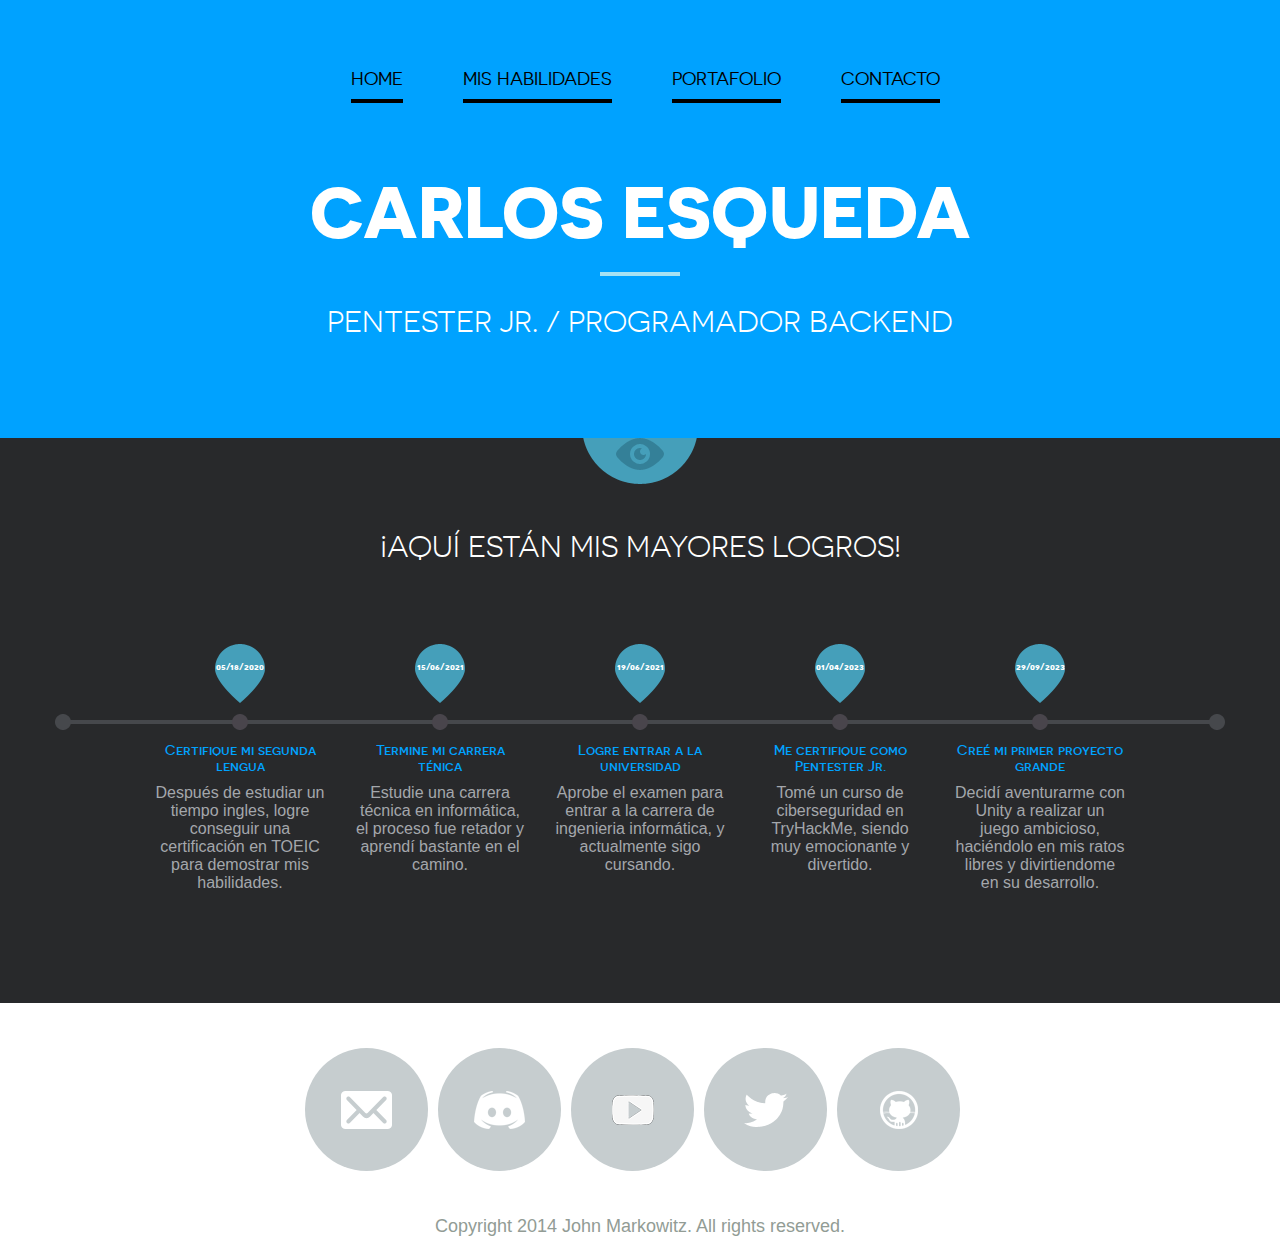
<file: docs/index.html>
<!DOCTYPE html>
<!--[if lte IE 8]> <html class="oldie" lang="en"> <![endif]-->
<!--[if IE 9]> <html class="ie9" lang="en"> <![endif]-->
<!--[if gt IE 9]><!-->
<html lang="es">
  <!--<![endif]-->
  <head>
    <meta charset="utf-8" />
    <meta
      name="viewport"
      content="width=device-width, initial-scale=1, maximum-scale=1, minimum-scale=1, user-scalable=no"
    />
    <meta http-equiv="X-UA-Compatible" content="IE=edge,chrome=1" />
    <meta name="format-detection" content="telephone=no" />
    <title>Index</title>
    <link
      rel="stylesheet"
      href="js/fancybox/jquery.fancybox.css"
      type="text/css"
      media="screen"
    />
    <link rel="stylesheet" href="css/all.css" />
    <link rel="stylesheet" href="css/screen.css" />
    <!--[if lt IE 9]>
      <script src="http://html5shiv.googlecode.com/svn/trunk/html5.js"></script>
    <![endif]-->
  </head>
  <body>
    <div id="wrapper">
      <div class="wrapper-holder">
        <header id="header">
          <a class="menu_trigger" href="#">menu</a>
          <nav id="nav">
            <ul>
              <li><a class="active" href="index.html">Home</a></li>
              <li><a href="myskills.html">Mis Habilidades</a></li>
              <li><a href="portfolio.html">Portafolio</a></li>
              <li><a href="contact.html">Contacto</a></li>
            </ul>
          </nav>
          <h1 class="logo">Carlos Esqueda</h1>
          <h2 class="slogan">Pentester Jr. / Programador BackEnd</h2>
        </header>
      </div>
      <div class="wrapper-holder grey">
        <section id="main">
          <h2>¡Aquí están mis mayores logros!</h2>
          <div class="box_timeline_holder">
            <div class="box_timeline">
              <ul>
                <li>
                  <div class="date">
                    <span>05/18/2020</span>
                  </div>
                  <h3>Certifique mi segunda lengua</h3>
                  <p>
                    Después de estudiar un tiempo ingles, logre conseguir una
                    certificación en TOEIC para demostrar mis habilidades.
                  </p>
                </li>
                <li>
                  <div class="date">
                    <span>15/06/2021</span>
                  </div>
                  <h3>Termine mi carrera ténica</h3>
                  <p>
                    Estudie una carrera técnica en informática, el proceso fue
                    retador y aprendí bastante en el camino.
                  </p>
                </li>
                <li>
                  <div class="date">
                    <span>19/06/2021</span>
                  </div>
                  <h3>Logre entrar a la universidad</h3>
                  <p>
                    Aprobe el examen para entrar a la carrera de ingenieria
                    informática, y actualmente sigo cursando.
                  </p>
                </li>
                <li>
                  <div class="date">
                    <span>01/04/2023</span>
                  </div>
                  <h3>Me certifique como Pentester Jr.</h3>
                  <p>
                    Tomé un curso de ciberseguridad en TryHackMe, siendo muy
                    emocionante y divertido.
                  </p>
                </li>
                <li>
                  <div class="date">
                    <span>29/09/2023</span>
                  </div>
                  <h3>Creé mi primer proyecto grande</h3>
                  <p>
                    Decidí aventurarme con Unity a realizar un juego ambicioso, haciéndolo en mis ratos libres y divirtiendome en su desarrollo.
                  </p>
                </li>
              </ul>
            </div>
          </div>
        </section>
      </div>
      <footer id="footer">
        <div class="footer-content">
          <ul class="social">
            <li class="email"><a href="mailto:c4rl0s1992yt@gmail.com">Email</a></li>
            <li class="facebook"><a href="https://discordapp.com/users/710980029982703626">Facebook</a></li>
            <li class="google"><a href="https://www.youtube.com/channel/UCHg7kyxme9TsmHEdEjiGTAA">Google+</a></li>
            <li class="twitter"><a href="https://twitter.com/C4rl0s_1804yt">Twitter</a></li>
            <li class="pinterest"><a href="https://github.com/CarlosEOrt">Pinterest</a></li>
          </ul>
          <p class="copy">
            Copyright 2014 John Markowitz. All rights reserved.
          </p>
        </div>
      </footer>
    </div>
    <script src="http://code.jquery.com/jquery-1.11.1.min.js"></script>
    <script src="js/isotope.pkgd.min.js"></script>
    <script src="js/cells-by-row.js"></script>
    <script
      type="text/javascript"
      src="js/fancybox/jquery.fancybox.pack.js"
    ></script>
    <script type="text/javascript" src="js/main.js"></script>
  </body>
</html>
</file>
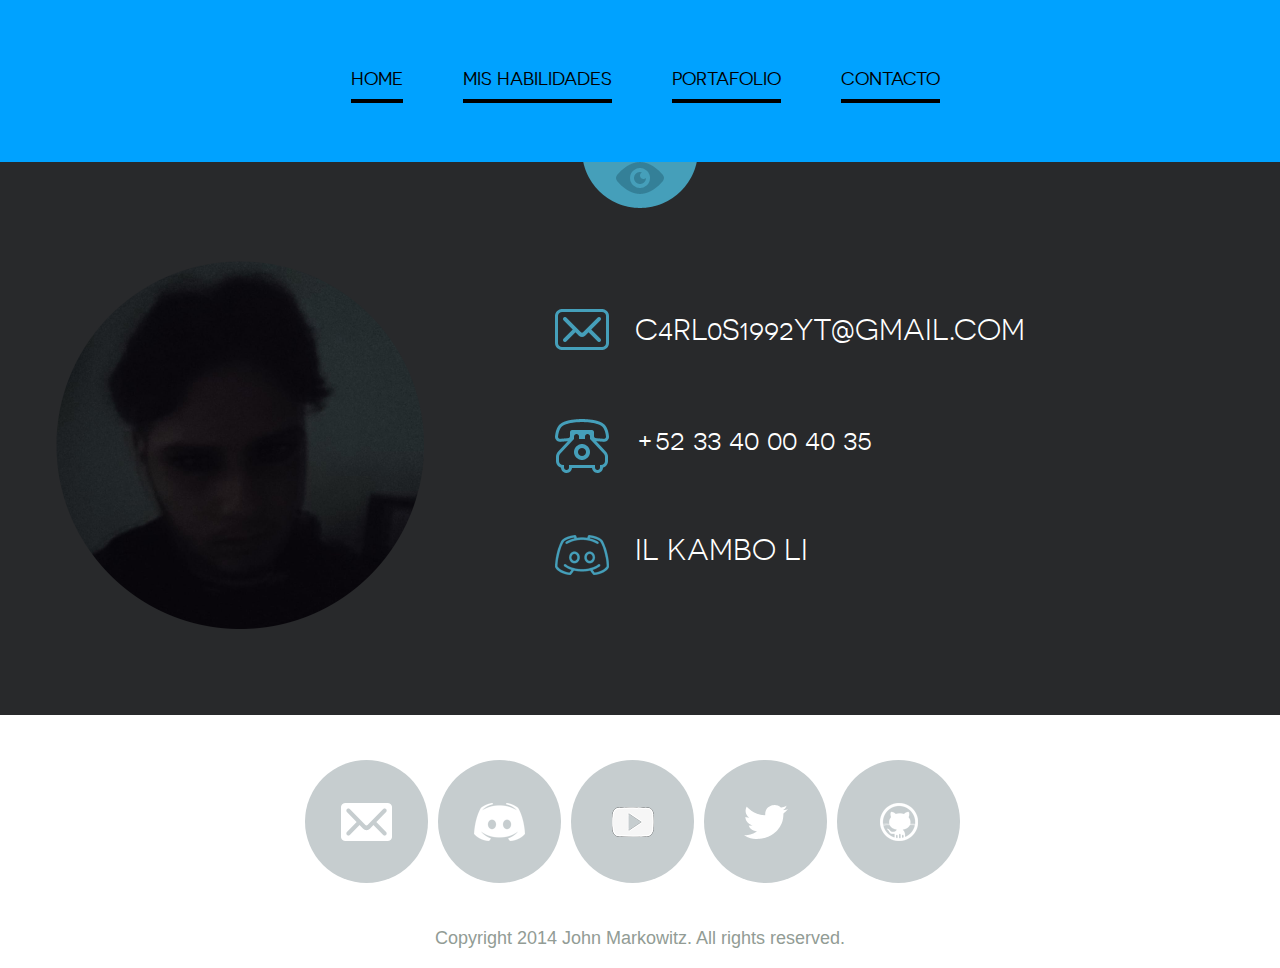
<file: docs/contact.html>
<!DOCTYPE html>
<!--[if lte IE 8]> <html class="oldie" lang="en"> <![endif]-->
<!--[if IE 9]> <html class="ie9" lang="en"> <![endif]-->
<!--[if gt IE 9]><!--> <html lang="es"> <!--<![endif]-->
<head>
	<meta charset="utf-8">
	<meta name="viewport" content="width=device-width, initial-scale=1, maximum-scale=1, minimum-scale=1, user-scalable=no">
	<meta http-equiv="X-UA-Compatible" content="IE=edge,chrome=1">
	<meta name="format-detection" content="telephone=no">
	<title>Contacto</title>
	<link rel="stylesheet" href="js/fancybox/jquery.fancybox.css" type="text/css" media="screen" />
	<link rel="stylesheet" href="css/all.css" />
	<link rel="stylesheet" href="css/screen.css" />
	<!--[if lt IE 9]>
		<script src="http://html5shiv.googlecode.com/svn/trunk/html5.js"></script>
	<![endif]-->
</head>
<body>
	<div id="wrapper" class="portfolio">
		<div class="wrapper-holder">
			<header id="header">
				<a class="menu_trigger" href="#">menu</a>
					<nav id="nav">
						<ul>
							<li><a href="index.html">Home</a></li>
							<li><a href="myskills.html">Mis Habilidades</a></li>
							<li><a href="portfolio.html">Portafolio</a></li>
							<li><a class="active" href="Contact.html">Contacto</a></li>
						</ul>
					</nav>
			</header>
		</div>
		<div class="wrapper-holder grey">
			<section id="main">
				<div class="images_holder"><img src="images/pic_08.png" alt=""></div>
				<div class="box_contact">
					<span class="email">c4rl0s1992yt@gmail.com</span>
					<span class="phone">+52 33 40 00 40 35</span>
					<span class="skype">Il Kambo lI</span>
				</div>
				<div class="clear"></div>
			</section>
		</div>
		<footer id="footer">
			<div class="footer-content">
				<ul class="social">
					<li class="email"><a href="mailto:c4rl0s1992yt@gmail.com">Email</a></li>
					<li class="facebook"><a href="https://discordapp.com/users/710980029982703626">Facebook</a></li>
					<li class="google"><a href="https://www.youtube.com/channel/UCHg7kyxme9TsmHEdEjiGTAA">Google+</a></li>
					<li class="twitter"><a href="https://twitter.com/C4rl0s_1804yt">Twitter</a></li>
					<li class="pinterest"><a href="https://github.com/CarlosEOrt">Pinterest</a></li>
				</ul>
				<p class="copy">Copyright 2014 John Markowitz. All rights reserved.</p>
			</div>
		</footer>	
	</div>
	<script src="http://code.jquery.com/jquery-1.11.1.min.js"></script>
	<script src="js/isotope.pkgd.min.js"></script>
	<script src="js/cells-by-row.js"></script>
	<script type="text/javascript" src="js/fancybox/jquery.fancybox.pack.js"></script>
	<script type="text/javascript" src="js/main.js"></script>
</body>
</html>
</file>
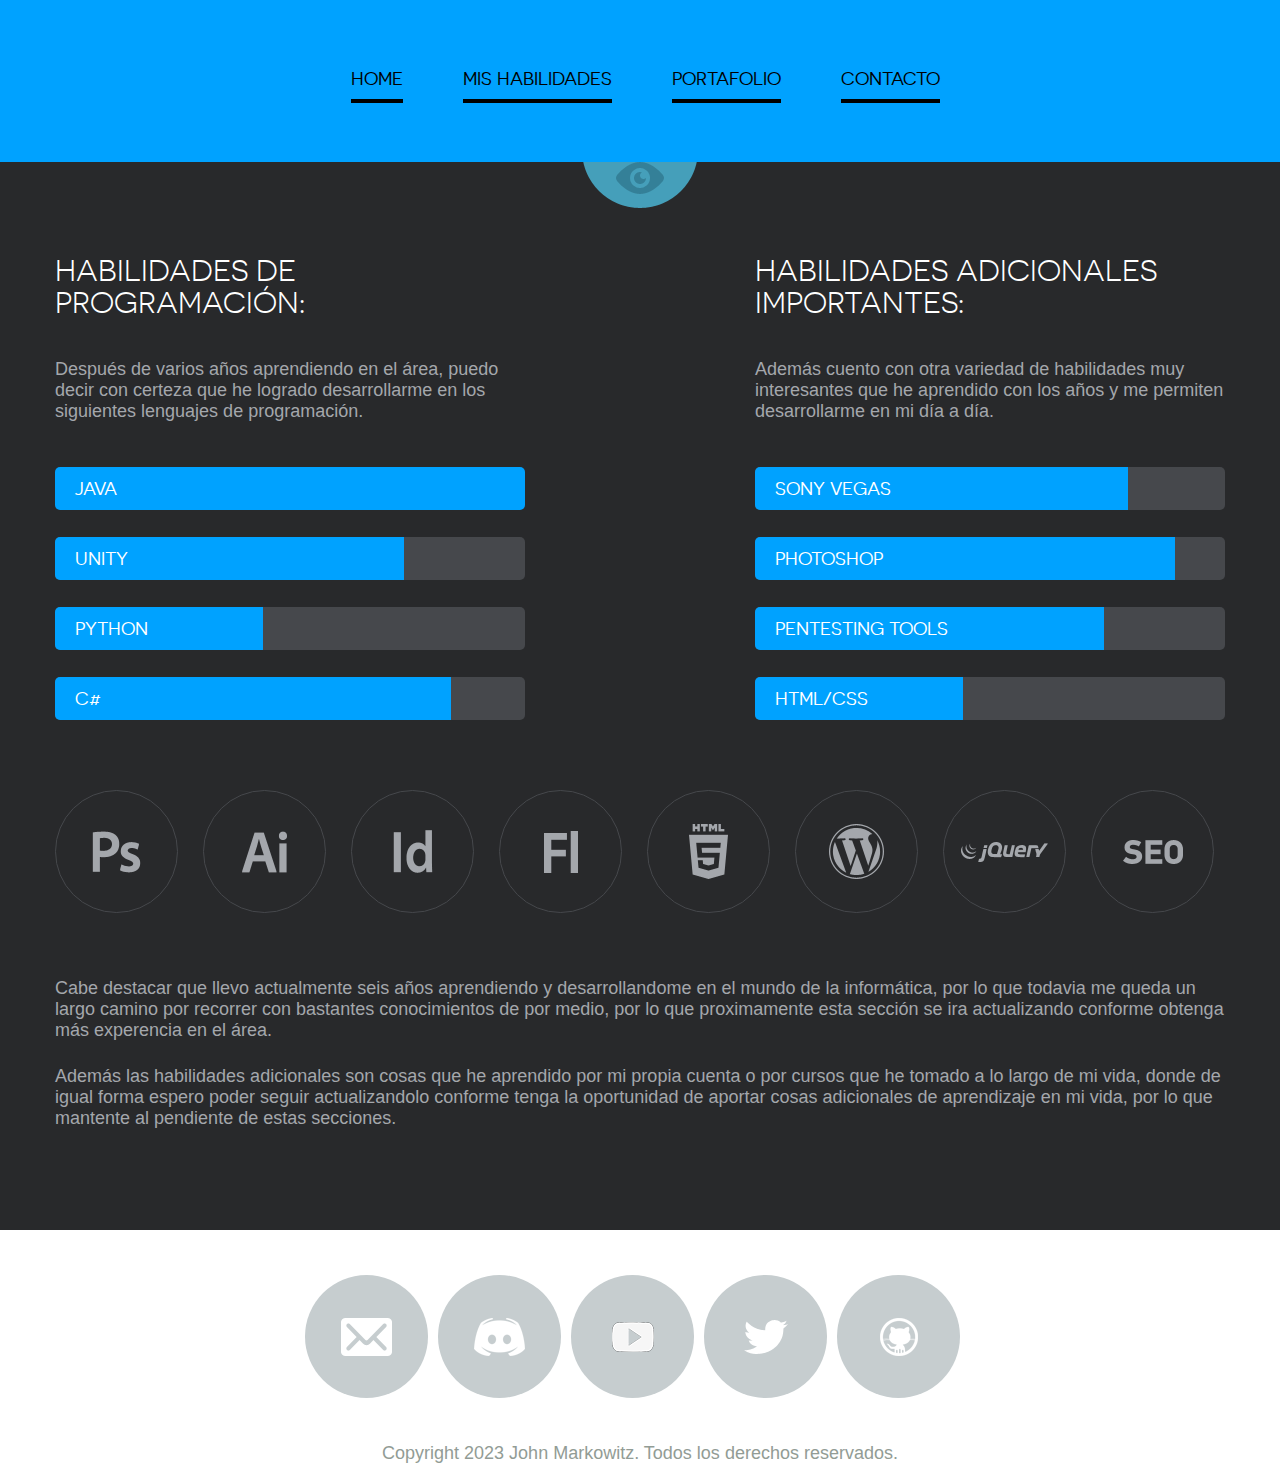
<file: docs/myskills.html>
<!DOCTYPE html>
<!--[if lte IE 8]> <html class="oldie" lang="en"> <![endif]-->
<!--[if IE 9]> <html class="ie9" lang="en"> <![endif]-->
<!--[if gt IE 9]><!-->
<html lang="es">
  <!--<![endif]-->
  <head>
    <meta charset="utf-8" />
    <meta
      name="viewport"
      content="width=device-width, initial-scale=1, maximum-scale=1, minimum-scale=1, user-scalable=no"
    />
    <meta http-equiv="X-UA-Compatible" content="IE=edge,chrome=1" />
    <meta name="format-detection" content="telephone=no" />
    <title>Mis Habilidades</title>
    <link
      rel="stylesheet"
      href="js/fancybox/jquery.fancybox.css"
      type="text/css"
      media="screen"
    />
    <link rel="stylesheet" href="css/all.css" />
    <link rel="stylesheet" href="css/screen.css" />
    <!--[if lt IE 9]>
      <script src="http://html5shiv.googlecode.com/svn/trunk/html5.js"></script>
    <![endif]-->
  </head>
  <body>
    <div id="wrapper" class="inner">
      <div class="wrapper-holder">
        <header id="header">
          <a class="menu_trigger" href="#">menu</a>
          <nav id="nav">
            <ul>
              <li><a href="index.html">Home</a></li>
              <li>
                <a class="active" href="myskills.html">Mis Habilidades</a>
              </li>
              <li><a href="portfolio.html">Portafolio</a></li>
              <li><a href="contact.html">Contacto</a></li>
            </ul>
          </nav>
        </header>
      </div>
      <div class="wrapper-holder grey">
        <section id="main">
          <div class="skills_holder">
            <div class="column">
              <h2>Habilidades de Programación:</h2>
              <p>
                Después de varios años aprendiendo en el área, puedo decir con
                certeza que he logrado desarrollarme en los siguientes lenguajes
                de programación.
              </p>
              <ul class="progress">
                <li><span class="photoshop">JAVA</span></li>
                <li><span class="illustrator">Unity</span></li>
                <li><span class="indesign">Python</span></li>
                <li><span class="flash">C#</span></li>
              </ul>
            </div>
            <div class="column column-add">
              <h2>Habilidades Adicionales Importantes:</h2>
              <p>
                Además cuento con otra variedad de habilidades muy interesantes
                que he aprendido con los años y me permiten desarrollarme en mi
                día a día.
              </p>
              <ul class="progress">
                <li><span class="html">Sony Vegas</span></li>
                <li><span class="wordpress">Photoshop</span></li>
                <li><span class="jquery">Pentesting Tools</span></li>
                <li><span class="seo">HTML/CSS</span></li>
              </ul>
            </div>
          </div>
          <ul class="plagin_list">
            <li class="li_1"><a href="#">ps</a></li>
            <li class="li_2"><a href="#">ai</a></li>
            <li class="li_3"><a href="#">ld</a></li>
            <li class="li_4"><a href="#">fl</a></li>
            <li class="li_5"><a href="#">html</a></li>
            <li class="li_6"><a href="#">wp</a></li>
            <li class="li_7"><a href="#">jq</a></li>
            <li class="li_8"><a href="#">seo</a></li>
          </ul>
          <ul class="plagin_list none">
            <li class="li_1"><a href="#">ps</a></li>
            <li class="li_2"><a href="#">ai</a></li>
            <li class="li_3"><a href="#">ld</a></li>
            <li class="li_4"><a href="#">fl</a></li>
          </ul>
          <ul class="plagin_list none">
            <li class="li_5"><a href="#">html</a></li>
            <li class="li_6"><a href="#">wp</a></li>
            <li class="li_7"><a href="#">jq</a></li>
            <li class="li_8"><a href="#">seo</a></li>
          </ul>
          <p>
            Cabe destacar que llevo actualmente seis años aprendiendo y
            desarrollandome en el mundo de la informática, por lo que todavia me
            queda un largo camino por recorrer con bastantes conocimientos de
            por medio, por lo que proximamente esta sección se ira actualizando
            conforme obtenga más experencia en el área.
          </p>
          <p>
            Además las habilidades adicionales son cosas que he aprendido por mi
            propia cuenta o por cursos que he tomado a lo largo de mi vida,
            donde de igual forma espero poder seguir actualizandolo conforme
            tenga la oportunidad de aportar cosas adicionales de aprendizaje en
            mi vida, por lo que mantente al pendiente de estas secciones.
          </p>
        </section>
      </div>
      <footer id="footer">
        <div class="footer-content">
          <ul class="social">
            <li class="email">
              <a href="mailto:c4rl0s1992yt@gmail.com">Email</a>
            </li>
            <li class="facebook">
              <a href="https://discordapp.com/users/710980029982703626"
                >Facebook</a
              >
            </li>
            <li class="google">
              <a href="https://www.youtube.com/channel/UCHg7kyxme9TsmHEdEjiGTAA"
                >Google+</a
              >
            </li>
            <li class="twitter">
              <a href="https://twitter.com/C4rl0s_1804yt">Twitter</a>
            </li>
            <li class="pinterest">
              <a href="https://github.com/CarlosEOrt">Pinterest</a>
            </li>
          </ul>
          <p class="copy">
            Copyright 2023 John Markowitz. Todos los derechos reservados.
          </p>
        </div>
      </footer>
    </div>
    <script src="http://code.jquery.com/jquery-1.11.1.min.js"></script>
    <script src="js/isotope.pkgd.min.js"></script>
    <script src="js/cells-by-row.js"></script>
    <script
      type="text/javascript"
      src="js/fancybox/jquery.fancybox.pack.js"
    ></script>
    <script type="text/javascript" src="js/main.js"></script>
  </body>
</html>
</file>
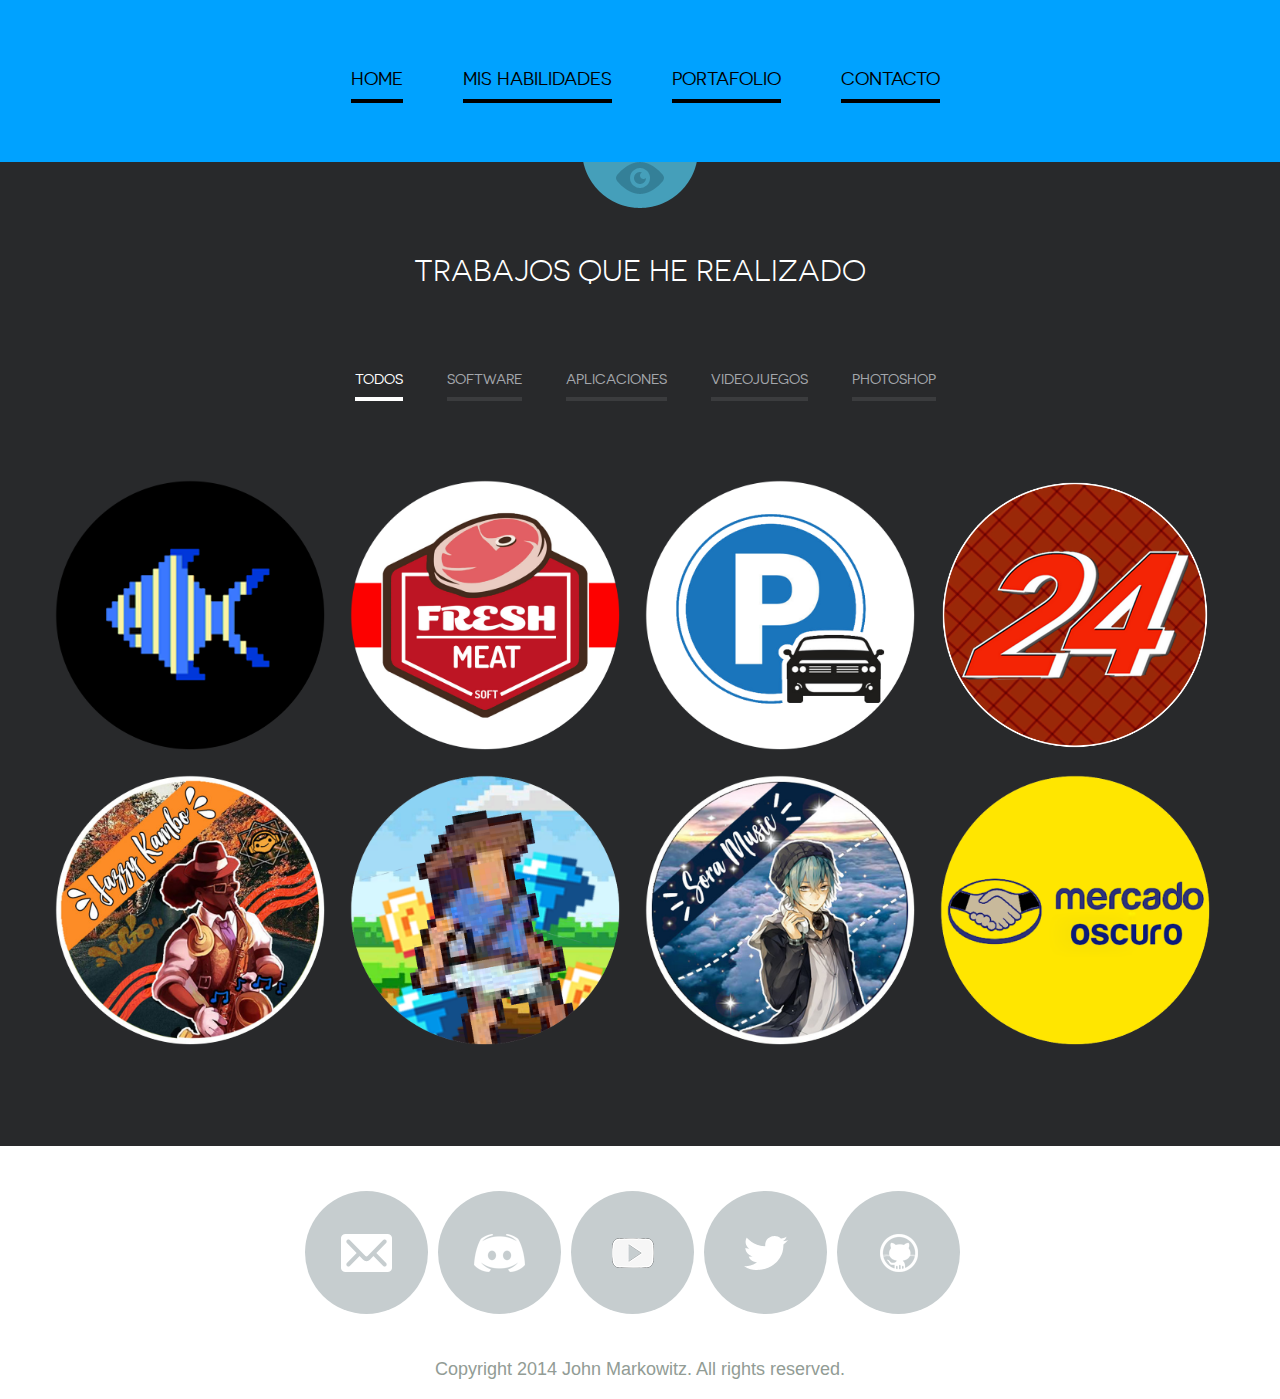
<file: docs/portfolio.html>
<!DOCTYPE html>
<!--[if lte IE 8]> <html class="oldie" lang="en"> <![endif]-->
<!--[if IE 9]> <html class="ie9" lang="en"> <![endif]-->
<!--[if gt IE 9]><!-->
<html lang="es">
  <!--<![endif]-->
  <head>
    <meta charset="utf-8" />
    <meta
      name="viewport"
      content="width=device-width, initial-scale=1, maximum-scale=1, minimum-scale=1, user-scalable=no"
    />
    <meta http-equiv="X-UA-Compatible" content="IE=edge,chrome=1" />
    <meta name="format-detection" content="telephone=no" />
    <title>Portafolio</title>
    <!-- add fancybox.css -->
    <link
      rel="stylesheet"
      href="js/fancybox/jquery.fancybox.css"
      type="text/css"
      media="screen"
    />
    <link rel="stylesheet" href="css/all.css" />
    <link rel="stylesheet" href="css/screen.css" />
    <!--[if lt IE 9]>
      <script src="http://html5shiv.googlecode.com/svn/trunk/html5.js"></script>
    <![endif]-->
  </head>
  <body>
    <div id="wrapper" class="portfolio">
      <div class="wrapper-holder">
        <header id="header">
          <a class="menu_trigger" href="#">menu</a>
          <nav id="nav">
            <ul>
              <li><a href="index.html">Home</a></li>
              <li><a href="myskills.html">Mis Habilidades</a></li>
              <li><a class="active" href="Portfolio.html">Portafolio</a></li>
              <li><a href="contact.html">Contacto</a></li>
            </ul>
          </nav>
        </header>
      </div>
      <div class="wrapper-holder grey">
        <section id="main">
          <h2>Trabajos que he realizado</h2>
          <ul id="filters" class="sub_nav">
            <li class="active" data-filter="*">Todos</li>
            <li data-filter=".web">Software</li>
            <li data-filter=".illustration">Aplicaciones</li>
            <li data-filter=".dtp">Videojuegos</li>
            <li data-filter=".key">Photoshop</li>
          </ul>
          <ul id="container" class="item-list">
            <li class="item dtp identity">
              <div class="image">
                <img src="images/pic_01.png" alt="" />
                <div class="hover">
                  <a class="fancybox" rel="gallery1" href="#portfolio_1">
                    <div class="item-content">
                      <h4>Ramagotchu</h4>
                      <p>
                        Videojuego hecho en C++ donde tenemos que cuidar a un
                        pescado como mascota, evitando su muerte.
                      </p>
                    </div>
                  </a>
                </div>
              </div>
            </li>
            <li class="item web identity">
              <div class="image">
                <img src="images/pic_1_1.png" alt="" />
                <div class="hover">
                  <a class="fancybox" rel="gallery1" href="#portfolio_2">
                    <div class="item-content">
                      <h4>Fresh Meat Soft</h4>
                      <p>
                        Software destinado para la administración de carnicerías
                        y las temperaturas de sus vitrinas.
                      </p>
                    </div>
                  </a>
                </div>
              </div>
            </li>
            <li class="item web identity">
              <div class="image">
                <img src="images/pic_02.png" alt="" />
                <div class="hover">
                  <a class="fancybox" rel="gallery1" href="#portfolio_3">
                    <div class="item-content">
                      <h4>Parking</h4>
                      <p>
                        Software empleado para los estacionamientos, encargado
                        de automatizar sus procesos con sensores.
                      </p>
                    </div>
                  </a>
                </div>
              </div>
            </li>
            <li class="item illustration">
              <div class="image">
                <img src="images/pic_03.png" alt="" />
                <div class="hover">
                  <a class="fancybox" rel="gallery1" href="#portfolio_4">
                    <div class="item-content">
                      <h4>Tarifario de Clientes</h4>
                      <p>
                        Aplicación hecha con JAVA, permite realizar cálculo de
                        precios para guias de convenio con clientes.
                      </p>
                    </div>
                  </a>
                </div>
              </div>
            </li>
            <li class="item ftp key">
              <div class="image">
                <img src="images/pic_04.png" alt="" />
                <div class="hover">
                  <a class="fancybox" rel="gallery1" href="#portfolio_5">
                    <div class="item-content">
                      <h4>Jazzy Lucio</h4>
                      <p>
                        Edit de uno de mis personajes favoritos de Overwatch,
                        hecho con cariño en Photoshop.
                      </p>
                    </div>
                  </a>
                </div>
              </div>
            </li>
            <li class="item dtp identity">
              <div class="image">
                <img src="images/pic_05.png" alt="" />
                <div class="hover">
                  <a class="fancybox" rel="gallery1" href="#portfolio_6">
                    <div class="item-content">
                      <h4>Adventure Of A LifeTime</h4>
                      <p>
                        Videojuego hecho con Unity, la aventurera más ambiciosa
                        busca la corona más apreciada.
                      </p>
                    </div>
                  </a>
                </div>
              </div>
            </li>
            <li class="item ftp key">
              <div class="image">
                <img src="images/pic_06.png" alt="" />
                <div class="hover">
                  <a class="fancybox" rel="gallery1" href="#portfolio_7">
                    <div class="item-content">
                      <h4>Sora Music</h4>
                      <p>
                        Edit de un personaje ficticio de mi autoría, realizado
                        con cariño en Photoshop.
                      </p>
                    </div>
                  </a>
                </div>
              </div>
            </li>
            <li class="item illustration">
              <div class="image">
                <img src="images/pic_07.png" alt="" />
                <div class="hover">
                  <a class="fancybox" rel="gallery1" href="#portfolio_8">
                    <div class="item-content">
                      <h4>Mercado Oscuro</h4>
                      <p>
                        Aplicación hecha con JAVA que nos permite realizar
                        compra y venta de productos a través de ella.
                      </p>
                    </div>
                  </a>
                </div>
              </div>
            </li>
          </ul>
        </section>
      </div>
      <footer id="footer">
        <div class="footer-content">
          <ul class="social">
            <li class="email">
              <a href="mailto:c4rl0s1992yt@gmail.com">Email</a>
            </li>
            <li class="facebook">
              <a href="https://discordapp.com/users/710980029982703626"
                >Facebook</a
              >
            </li>
            <li class="google">
              <a href="https://www.youtube.com/channel/UCHg7kyxme9TsmHEdEjiGTAA"
                >Google+</a
              >
            </li>
            <li class="twitter">
              <a href="https://twitter.com/C4rl0s_1804yt">Twitter</a>
            </li>
            <li class="pinterest">
              <a href="https://github.com/CarlosEOrt">Pinterest</a>
            </li>
          </ul>
          <p class="copy">
            Copyright 2014 John Markowitz. All rights reserved.
          </p>
        </div>
      </footer>
    </div>
    <div style="display: none">
      <div id="portfolio_1" class="popup_portfolio">
        <img src="images/img_pf01.jpg" alt="" />
        <h3>Ramagotchu</h3>
        <time datetime="2014-06-20">Hecho: 05/19/22</time>
        <p>
          La mascota virtual nos permite reducir el estrés y hacer conciencia
          para el cuidado de los animales, cada cierto tiempo sus estadisticas
          se reducen, el jugador debe evitar de que este muera de lo contrario
          quederá en su conciencia dicha perdida.
        </p>
      </div>
      <div id="portfolio_2" class="popup_portfolio">
        <img src="images/img_pf02.jpg" alt="" />
        <h3>Fresh Meat Soft</h3>
        <time datetime="2014-06-20">Hecho: 11/28/23</time>
        <p>
          El software nos permite tener un monitoreo de las temperaturas en de
          las vitrinas de las carnicerías para evitar que haya perdidas, además
          cuenta con una serie de herramientas adicionales como una
          administración de inventario, control de ventas y empleados.
        </p>
      </div>
      <div id="portfolio_3" class="popup_portfolio">
        <img src="images/img_pf03.jpg" alt="" />
        <h3>Parking</h3>
        <time datetime="2014-06-20">Hecho: 05/27/23</time>
        <p>
          El estacionamiento automatizado nos permite hacer que los procesos de
          este tipo de estacionamiento sea más rapido, logrando que sus usuarios
          encuentren lugares disponibles de manera inmediata, de lo contrario se
          avisa para que no pierdan su tiempo, los administradores pueden tener
          la certeza y seguridad de que llevarán un buen control con este
          software.
        </p>
      </div>
      <div id="portfolio_4" class="popup_portfolio">
        <img src="images/img_pf04.jpg" alt="" />
        <h3>Tarifario de Clientes</h3>
        <time datetime="2014-06-20">Hecho: 11/30/22</time>
        <p>
          Está aplicación nos permite realizar cálculos de guias de viaje según
          la relación de los convenios que tiene una empresa de paquetería con
          sus clientes, anteriormente se hacia el cálculo de forma manual, sin
          embargo por la complejidad y la pérdida de tiempo se opto por hacer
          esta herramienta.
        </p>
      </div>
      <div id="portfolio_5" class="popup_portfolio">
        <img src="images/img_pf05.jpg" alt="" />
        <h3>Jazzy Lucio</h3>
        <time datetime="2014-06-20">Hecho: 08/18/18</time>
        <p>
          Uno de mis personajes favoritos de los videojuegos, siempre fue Lucio
          de Overwatch, me encanta su actitud y su idelogía de luchar por la paz
          utilizando la música a su favor, de esta forma quería hacer un edit
          casual en mi tiempo libre .
        </p>
      </div>
      <div id="portfolio_6" class="popup_portfolio">
        <img src="images/img_pf06.jpg" alt="" />
        <h3>Adventure Of a Lifetime</h3>
        <time datetime="2014-06-20">Hecho: 05/20/23</time>
        <p>
          Una aventurera muy ambiciosa está en busqueda del tesoro más apreciado
          por toda la tierra; la corona del rey Arturo, sin embargo se
          encontrará con una serie de diversos obstaculos y enemigos que deberá
          cruzar para cumplir la hazaña, formando parte de los libros de
          historia.
        </p>
      </div>
      <div id="portfolio_7" class="popup_portfolio">
        <img src="images/img_pf07.jpg" alt="" />
        <h3>Sora Music</h3>
        <time datetime="2014-06-20">Hecho: 05/09/17</time>
        <p>
          Sin duda alguna durante mis épocas de juventud, me encantaba el reunir
          toda mi imaginación para crear personajes ficticios con historias muy
          interesantes, una de ellas fue Sora Music, un apasionado joven por la
          música, que siempre le encantaba estar rodeado con los demás y estar
          para ellos cuando los necesitaba, por ello lo quise ejemplificar en un
          edit.
        </p>
      </div>
      <div id="portfolio_8" class="popup_portfolio">
        <img src="images/img_pf08.jpg" alt="" />
        <h3>Mercado Oscuro</h3>
        <time datetime="2014-06-20">Hecho: 11/29/22</time>
        <p>
          Está aplicación nos permite hacer compras y ventas de los diversos
          productos que queramos vender en ella, además de contar con un sistema
          de tracking funcional que le permite tanto al usuario como al vendedor
          tener una visión de donde se encuentra el pedido.
        </p>
      </div>
    </div>
    <script src="http://code.jquery.com/jquery-1.11.1.min.js"></script>
    <script src="js/isotope.pkgd.min.js"></script>
    <script src="js/cells-by-row.js"></script>
    <script
      type="text/javascript"
      src="js/fancybox/jquery.fancybox.pack.js"
    ></script>
    <script type="text/javascript" src="js/main.js"></script>
  </body>
</html>
</file>
<file: docs/css/all.css>
@font-face {
    font-family: 'novecentosanswide';
    src: url('../fonts/novecentosanswide-normal-webfont.eot');
    src: url('../fonts/novecentosanswide-normal-webfont.eot?#iefix') format('embedded-opentype'),
         url('../fonts/novecentosanswide-normal-webfont.woff') format('woff'),
         url('../fonts/novecentosanswide-normal-webfont.ttf') format('truetype'),
         url('../fonts/novecentosanswide-normal-webfont.svg#novecento_sans_widenormal') format('svg');
    font-weight: normal;
    font-style: normal;
}
@font-face {
    font-family: 'novecentosanswide';
    src: url('../fonts/novecentosanswide-bold-webfont.eot');
    src: url('../fonts/novecentosanswide-bold-webfont.eot?#iefix') format('embedded-opentype'),
         url('../fonts/novecentosanswide-bold-webfont.woff') format('woff'),
         url('../fonts/novecentosanswide-bold-webfont.ttf') format('truetype'),
         url('../fonts/novecentosanswide-bold-webfont.svg#novecentosanswidebold') format('svg');
    font-weight: bold;
    font-style: normal;
}
@font-face {
    font-family: 'novecento_sans_widebook';
    src: url('../fonts/novecentosanswide-book-webfont.eot');
    src: url('../fonts/novecentosanswide-book-webfont.eot?#iefix') format('embedded-opentype'),
         url('../fonts/novecentosanswide-book-webfont.woff') format('woff'),
         url('../fonts/novecentosanswide-book-webfont.ttf') format('truetype'),
         url('../fonts/novecentosanswide-book-webfont.svg#novecento_sans_widebook') format('svg');
    font-weight: normal;
    font-style: normal;
}
@font-face {
    font-family: 'novecento_sans_widemedium';
    src: url('../fonts/novecentosanswide-medium-webfont.eot');
    src: url('../fonts/novecentosanswide-medium-webfont.eot?#iefix') format('embedded-opentype'),
         url('../fonts/novecentosanswide-medium-webfont.woff') format('woff'),
         url('../fonts/novecentosanswide-medium-webfont.ttf') format('truetype'),
         url('../fonts/novecentosanswide-medium-webfont.svg#novecento_sans_widemedium') format('svg');
    font-weight: normal;
    font-style: normal;
}
html, body, div, span, applet, object, iframe,
h1, h2, h3, h4, h5, h6, p, blockquote, pre,
a, abbr, acronym, address, big, cite, code,
del, dfn, em, img, ins, kbd, q, s, samp,
small, strike, sub, sup, tt, var,
b, u, i, center,
dl, dt, dd, ol, ul, li,
fieldset, form, label, legend,
table, caption, tbody, tfoot, thead, tr, th, td,
article, aside, canvas, details, figcaption, figure, 
footer, header, hgroup, menu, nav, section, summary,
time, mark, audio, video {
	margin: 0;
	padding: 0;
	border: 0;
	font-size: 100%;
	font: inherit;
	vertical-align: baseline;
}

article, aside, details, figcaption, figure, 
footer, header, hgroup, menu, nav, section {
	display: block;
}

img {
	vertical-align: middle;
}

ol, ul {
	list-style: none;
}

blockquote, q {
	quotes: none;
}

blockquote:before, blockquote:after,
q:before, q:after {
	content: '';
	content: none;
}

table {
	border-collapse: collapse;
	border-spacing: 0;
}

a[href], label[for], select, 
input[type=checkbox], input[type=radio] {
	cursor: pointer;
}

button, input[type=button], input[type=image], 
input[type=reset], input[type=submit] {
	padding: 0;
	overflow: visible;
	cursor: pointer;
}
input[type=text], input[type=email], input[type=reset], input[type=button], input[type=submit], button{
	-webkit-appearance: none;
	-webkit-border-radius: 0;
}
input[type=url], input[type=password], input[type=text], input[type=email], input[type=reset], input[type=button], input[type=submit], button, textarea{
     -webkit-appearance: none;
     -webkit-border-radius: 0;
     box-sizing: border-box;-webkit-box-sizing: border-box; -moz-box-sizing: border-box;
}

button::-moz-focus-inner, 
input[type=button]::-moz-focus-inner, 
input[type=image]::-moz-focus-inner, 
input[type=reset]::-moz-focus-inner, 
input[type=submit]::-moz-focus-inner {
	border: 0;
}


body,
html {height: 100%;}
body{
	margin:0;
	color:#a4a7ac;
	font:18px Arial, Helvetica, sans-serif;
	-webkit-text-size-adjust: none; 
}
img{border-style:none; vertical-align: top;}
a{text-decoration:none; color:#6e6e6e;}
a:hover{text-decoration:underline;}
#wrapper{
	width:100%;
	height: 100%;
	display:table;
}
.wrapper-holder {
	width:100%;
    display:table-row;
    background: #00a2ff;
}
.wrapper-holder.grey{background: #28292b;}
#header {
	max-width: 1170px;
	margin: 0 auto;
	padding: 69px 0 50px;
	position:relative;
}
.menu_trigger{
	width: 31px;
	height: 31px;
	right:0;
	background: url(../images/btn_mobile_menu.png) no-repeat;
	text-indent: -9999em;
	display: none;
	top: 5px;
	position: absolute;
}
.logo {
	text-align:center;
	font-family: 'novecentosanswide';
	font-weight:bold;
	color: #fff;
	font-size: 72px;
	line-height: 74px;
	display: block;
	text-transform: uppercase;
	margin: 85px 0 23px;
}
#nav {
	position: relative;
	display: table;
	margin: 0 auto 22px;
	padding: 0 0 0 10px;
}
#nav ul {
	text-align: center;
}
#nav ul li {
	float: left;
	padding: 0 0 0 60px;
}
#nav ul li:first-child{padding: 0;}
#nav ul a {
	color: #000000;
	font-size: 18px;
	line-height: 20px;
	text-transform: uppercase;
	padding: 0 0 10px;
	border-bottom: 4px solid #000000;
	font-family: 'novecentosanswide';
	font-weight: normal;
}
#nav ul a:hover,#nav ul a.active{
	color: #fff;
	border-bottom: 4px solid #fff;
	text-decoration: none;
	-webkit-transition: all 0.5s ease-in-out;
-moz-transition: all 0.5s ease-in-out;
-o-transition: all 0.5s ease-in-out;
transition: all 0.5s ease-in-out;
}
h2.slogan{
	display: block;
	text-align: center;
	text-transform: uppercase;
	font-family: 'novecento_sans_widebook';
	font-size: 30px;
	line-height: 32px;
	color: #ffffff;
	padding: 34px 0 50px 0;
	background: url(../images/slogan_bg.gif) no-repeat 50% 0;
}
/*main
 */
#main{
	max-width: 1170px;
	margin: 0 auto;
	padding: 93px 0 76px;
	position:relative;
	background: url(../images/icon_header.png) no-repeat 50% 0;
}
#main h2{
	display: block;
	text-align: center;
	text-transform: uppercase;
	font-family: 'novecento_sans_widebook';
	font-size: 30px;
	line-height: 32px;
	color: #fff;
	margin: 0 0 81px;
}
.box_timeline_holder{
	background: url(../images/bg_timeline_l.png) no-repeat 0 70px;
	position: relative;
	padding: 0 0 0 100px;
	overflow: hidden;
}
.box_timeline{
	background: url(../images/bg_timeline_r.png) no-repeat 100% 70px;
	position: relative;
	padding: 0 100px 0 0;
	overflow: hidden;
}
.box_timeline ul{
	position: relative;
	background: url(../images/bg_ul.gif) repeat-x 0 76px;
	overflow: hidden;
}
.box_timeline ul li{
	float:left;
	width: 170px;
	margin: 0 0 0 30px;
	background: url(../images/bg_ul.gif) repeat-x 0 76px;
}
.box_timeline ul li:first-child{margin: 0;}
.box_timeline ul li .date{
	background: url(../images/bg_timeline_c.png) no-repeat 50% 0;
	height: 86px;
	width: 170px;
	margin: 0 auto 12px;
	overflow: hidden;
}
.box_timeline ul li .date span{
	font-family: 'novecentosanswide';
	font-weight:bold;
	color: #fff;
	font-size: 9px;
	line-height: 16px;
	display: block;
	text-align: center;
	padding: 15px 0 0 0;
}
.box_timeline h3{
	font-family: 'novecento_sans_widemedium';
	color: #00a2ff;
	font-size: 14px;
	line-height: 16px;
	display: block;
	text-align: center;
	margin: 0 0 10px;
}
.box_timeline p{
	font-family: Arial, Helvetica, sans-serif;
	color: #a4a7ac;
	font-size: 16px;
	line-height: 18px;
	display: block;
	text-align: center;
	margin: 0 0 10px;
}
/*skills*/
#main .skills_holder h2{text-align: left;margin: 0 0 40px;}
.skills_holder{
	width: 100%;
	overflow: hidden;
	margin: 0 0 40px;
}
.skills_holder .column {
	width: 470px;
	float: left;
	margin: 0 10px 0 0;
}
.skills_holder .column.column-add {
	float: right;
	margin: 0;
}
.progress{
	overflow: hidden;
	width: 100%;
	margin: 20px 0 3px 0;
}
.progress li{
	overflow: hidden;
	height: 43px;
	line-height: 43px;
	background: #46484c;
	border-radius: 5px;
	behavior: url(css/PIE.htc);
	margin: 0 0 27px;
}
.progress li span{
	background: #00a2ff;
	color: #fff;
	text-transform:uppercase;
	display: block;
	font-family: 'novecentosanswide';
	font-weight: normal;
	font-size: 18px;
	padding: 0 0 0 20px;
}
.progress li span.photoshop{width: 100%;}
.progress li span.illustrator{width: 70%;}
.progress li span.indesign{width: 40%;}
.progress li span.flash{width: 80%;}
.progress li span.html{width: 75%;}
.progress li span.wordpress{width: 85%;}
.progress li span.jquery{width: 70%;}
.progress li span.seo{width: 40%;}
.plagin_list{
	width: 100%;
	overflow: hidden;
	margin: 0 0 65px;
}
.plagin_list li{
	float:left;
	margin: 0 0 0 25px;
	border-radius: 50%;
	behavior: url(css/PIE.htc);
	text-indent: -9999px;
	background: #28292b;
	width: 121px;
	height: 121px;
	position:relative;
	display: inline-block;
	border: 1px solid #46484c;
}
.plagin_list li:first-child{margin: 0;}
.plagin_list li a{
	display: block;
	vertical-align: middle;
	height: 100%;
	position: relative;
}
.plagin_list li.li_1 a{background: url(../images/icon_ps.png) no-repeat 50% 50% ;}
.plagin_list li.li_2 a{background: url(../images/icon_ai.png) no-repeat 50% 50% ;}
.plagin_list li.li_3 a{background: url(../images/icon_ld.png) no-repeat 50% 50% ;}
.plagin_list li.li_4 a{background: url(../images/icon_fl.png) no-repeat 50% 50% ;}
.plagin_list li.li_5 a{background: url(../images/icon_html.png) no-repeat 50% 50% ;}
.plagin_list li.li_6 a{background: url(../images/icon_wp.png) no-repeat 50% 50% ;}
.plagin_list li.li_7 a{background: url(../images/icon_jq.png) no-repeat 50% 50% ;}
.plagin_list li.li_8 a{background: url(../images/icon_seo.png) no-repeat 50% 50% ;}
.wrapper-holder.grey p{padding: 0 0 25px;}
.plagin_list.none{display: none;}

/*portfolio*/
.sub_nav {
	position: relative;
	display: table;
	margin: 0 auto 79px;
	padding: 0 0 0 10px;
	text-align: center;
}
.sub_nav li {
	padding: 0 0 0 45px;
	display: inline-block;
}
/* .sub_nav li:first-child{padding: 0;} */
.sub_nav a {
	color: #a4a7ac;
	font-size: 14px;
	line-height: 16px;
	text-transform: uppercase;
	padding: 0 0 10px;
	border-bottom: 4px solid #3b3c3e;
	font-family: 'novecentosanswide';
	font-weight: normal;
}
.sub_nav a:hover,.sub_nav a.active{
	color: #00a2ff;
	border-bottom: 4px solid #00a2ff;
	text-decoration: none;
	-webkit-transition: all 0.5s ease-in-out;
-moz-transition: all 0.5s ease-in-out;
-o-transition: all 0.5s ease-in-out;
transition: all 0.5s ease-in-out;
}
/* begin add */
.sub_nav li {
	color: #a4a7ac;
	font-size: 14px;
	line-height: 16px;
	text-transform: uppercase;
	margin: 0 22px;
	padding: 0 0 10px;
	border-bottom: 4px solid #3b3c3e;
	font-family: 'novecentosanswide';
	font-weight: normal;
}
.sub_nav li:hover,.sub_nav .active {
	color: #ffffff;
	border-bottom: 4px solid #ffffff;
	text-decoration: none;
	cursor: pointer;
	-webkit-transition: all 0.5s ease-in-out;
	-moz-transition: all 0.5s ease-in-out;
	-o-transition: all 0.5s ease-in-out;
	transition: all 0.5s ease-in-out;
}
/* end add */
.item-list {
	overflow: hidden;
	text-align:center;
	margin: 0 0 0 -24px;
}
.item-list li {
	display:inline-block;
	margin: 0 0 25px 24px;
	vertical-align: top;
	font-size: 0;
}
.item {
	text-align: center;
	width: 270px;
	margin: 0 auto;
}
.item .image {
	position: relative;
}
.item .image img {
	max-width: 100%;
	height:auto;
	border-radius: 50%;
}
.item .hover {
	display: none;
	height: 100%;
    left: 0;
    position: absolute;
    top: 0;
    width: 100%;
    background: #00a2ff;
	opacity: 0.9;
	border-radius: 50%;
	behavior: url(css/PIE.htc);
}
.item .hover.active{display: block;}
.item .item-content {
	position: relative;
	display: table-cell;
	vertical-align: middle;
	height: 270px;
	z-index: 400;
	padding: 0 30px;
}
.item a{
	text-decoration: none;
}
.item .item-content h4{
	display: block;
	background: url(../images/bg_white_border.gif) no-repeat 50% 100%;
	color: #fff;
	text-transform: uppercase;
	font-family: 'novecentosanswide';
	font-weight:bold;
	font-size: 14px;
	line-height: 16px;
	padding: 0 0 20px;
	text-align: center;
	margin: 0 0 15px;
}
.item .item-content p{
	color: #fff;
	text-align: center;
	display: block;
	font-size: 15px;
	line-height: 17px;
}
/*contact*/
.clear{clear: both;}
.images_holder{
	float: left;
	margin:5px 130px 0 0;
	width: 370px;
}
.images_holder img{
	width: 100%;
	height: auto;
	display: inline;
}
.box_contact{
	overflow:hidden;
	margin: 54px 0 0 0;
}
.box_contact span{
	color: #fff;
	font-family: 'novecento_sans_widebook';
	font-size: 30px;
	line-height: 32px;
	text-transform: uppercase;
	display: block;
	margin: 0 0 55px;
	padding: 5px 0 18px 80px;
}
.box_contact span.email{background: url(../images/icon_email2.png) no-repeat;}
.box_contact span.phone{background: url(../images/icon_phone.png) no-repeat;}
.box_contact span.skype{background: url(../images/icon_skype.png) no-repeat;}
/*footer
 */
#footer {
    width:100%;
    overflow:hidden;
    display:table-footer-group;
    background:#fff;
}
.footer-content {
	max-width: 1170px;
	margin: 0 auto;
	padding: 45px 0 20px;
	color: #a5a5a5;
}
.footer-content .social{
	overflow:hidden;
	margin: 0 auto 45px;
	width: 670px;
}
.footer-content .social li{
	float:left;
	margin: 0 0 0 10px;
	border-radius: 50%;
	behavior: url(css/PIE.htc);
	text-indent: -9999px;
	background: #c6cdcf;
	width: 123px;
	height: 123px;
	position:relative;
	display: table;
}
.footer-content .social li:first-child{margin: 0;}
.footer-content .social li:hover{
	background: #00a2ff;
	-webkit-transition: all 0.5s ease-in-out;
-moz-transition: all 0.5s ease-in-out;
-o-transition: all 0.5s ease-in-out;
transition: all 0.5s ease-in-out;
}
.footer-content .social li a{
	display: table-cell;	
	position: relative;
}
.footer-content .social li.email a{background: url(../images/icon_email.png) no-repeat 50% 50% ;}
.footer-content .social li.facebook a{background: url(../images/icon_fb.png) no-repeat 50% 50%;}
.footer-content .social li.google a{background: url(../images/icon_gl.png) no-repeat 50% 50% ;}
.footer-content .social li.twitter a{background: url(../images/icon_tw.png) no-repeat 50% 50% ;}
.footer-content .social li.pinterest a{background: url(../images/icon_pn.png) no-repeat 50% 50%;}
.footer-content p{
	font:18px/20px Arial, Helvetica, sans-serif;
	display: block;
	text-align: center;
	color: #929c95;
}
/* begin add	 */
.popup_portfolio{
	max-width: 1132px;
}
.popup_portfolio h3{
	padding-top:26px;
	font-family: 'novecentosanswide';
	font-weight:bold;
	color: #63666a;
	font-size: 18px;
	line-height: 18px;
	text-transform: uppercase;
}
.popup_portfolio time{
	font-family: 'novecentosanswide';
	color: #abacaf;
	font-size: 12px;
	line-height: 12px;
	text-transform: uppercase;
}
.popup_portfolio p{
	padding: 17px 0 8px;
	color: #808286;
	font-size: 16px;
	line-height: 30px;
}
.popup_portfolio img {
	width: 100%;
	height: auto;
	border-radius: 8px;
}
.fancybox-close {
	width: 46px;
	height: 46px;
	top: -23px;
	right: -20px;
	background-image: url(../images/ico_btn-close.png);
}
.fancybox-opened .fancybox-skin{
	padding: 20px !important;
	border-radius: 10px;
}
.fancybox-nav {
	display: none;
}
/* end add	 */

@media (-webkit-min-device-pixel-ratio:2) ,(min--moz-device-pixel-ratio:2),(-o-min-device-pixel-ratio:2/1),(min-device-pixel-ratio:2),(min-resolution:192dpi),(min-resolution:2dppx){
	#main {
		background-image: url(../images/icon_header@x2.png);
		background-size:114px 46px;
	}
	.menu_trigger{
		background-image: url(../images/btn_mobile_menu@x2.png);
		background-size:31px 30px;
	}
	.slogan{
		background-image: url(../images/slogan_bg@x2.gif);
		background-size:80px 4px;
	}
	.box_timeline_holder{
		background-image: url(../images/bg_timeline_l@x2.png);
		background-size:100px 16px;
	}
	.box_timeline{
		background-image: url(../images/bg_timeline_r@x2.png);
		background-size:100px 16px;
	}
	.box_timeline ul li .date{
		background-image: url(../images/bg_timeline_c@x2.png);
		background-size:50px 86px;
	}
	.footer-content .social li.email a{
		background-image: url(../images/icon_email@x2.png);
		background-size:51px 38px;
	}
	.footer-content .social li.facebook a{
		background-image: url(../images/icon_fb@x2.png);
		background-size:20px 38px;
	}
	.footer-content .social li.google a{
		background-image: url(../images/icon_gl@x2.png);
		background-size:42px 38px;
	}
	.footer-content .social li.twitter a{
		background-image: url(../images/icon_tw@x2.png);
		background-size:44px 34px;
	}
	.footer-content .social li.pinterest a{
		background-image: url(../images/icon_pn@x2.png);
		background-size:38px 38px;
	}
	.plagin_list li.li_1 a{
		background-image: url(../images/icon_ps@x2.png);
		background-size:49px 42px;
	}
	.plagin_list li.li_2 a{
		background-image: url(../images/icon_ai@x2.png);
		background-size:45px 42px;
	}
	.plagin_list li.li_3 a{
		background-image: url(../images/icon_ld@x2.png);
		background-size:40px 43px;
	}
	.plagin_list li.li_4 a{
		background-image: url(../images/icon_fl@x2.png);
		background-size:34px 42px;
	}
	.plagin_list li.li_5 a{
		background-image: url(../images/icon_html@x2.png);
		background-size:39px 55px;
	}
	.plagin_list li.li_6 a{
		background-image: url(../images/icon_wp@x2.png);
		background-size:55px 55px;
	}
	.plagin_list li.li_7 a{
		background-image: url(../images/icon_jq@x2.png);
		background-size:87px 20px;
	}
	.plagin_list li.li_8 a{
		background-image: url(../images/icon_seo@x2.png);
		background-size:60px 24px;
	}
	.box_contact span.email{
		background-image: url(../images/icon_email2@x2.png);
		background-size:54px 41px;
	}
	.box_contact span.phone{
		background-image: url(../images/icon_phone@x2.png);
		background-size:54px 54px;
	}
	.box_contact span.skype{
		background-image: url(../images/icon_skype@x2.png);
		background-size:54px 51px;
	}
/* begin add	 */
	.fancybox-close {
		background-image: url(../images/ico_btn-close@x2.png);
		background-size:46px 46px;
	}
/* end add	 */
}
</file>
<file: docs/css/screen.css>
@media only screen and (max-width : 1210px) {
}
@media only screen and (max-width : 1190px) {
	#main {margin:0 20px;}
	.box_timeline_holder{padding: 0 0 0 60px;}
	.box_timeline{padding: 0 60px 0 0;}
	.box_timeline ul li{margin: 0 0 0 25px;}
	.skills_holder .column{width: 450px;}
	.plagin_list li{margin: 0 0 0 2%;display: inline-block;float: none;width: 10%;height: 110px;}
	.item-list{margin: 0;}
/* 	.item-list li{ width: 30%; margin-left: 0;text-align: center;} */

	#container.item-list{width: 900px; margin: 0 auto;}
}
@media only screen and (max-width : 1130px) {
	.box_timeline_holder{padding: 0 0 0 40px;}
	.box_timeline{padding: 0 40px 0 0;}
	.box_timeline ul li{margin: 0 0 0 15px;}
	.images_holder{margin: 5px 80px 0 0;}
	.box_contact span{font-size: 25px;}
}
@media only screen and (max-width : 1100px) {
	.plagin_list li{ }
}
@media only screen and (max-width : 1050px) {
	.box_timeline_holder{padding: 0 0 0 20px;}
	.box_timeline{padding: 0 20px 0 0;}
	.box_timeline ul li{margin: 0 0 0 5px;}
	.plagin_list li{ height: 90px;}
/* 	.item-list li{ width: 49%;} */
}
@media only screen and (max-width : 980px) {

	#nav {float:none; width: 100%;}
	#nav ul {
		text-align:center;
		margin:0;
	}
	#nav ul li {
		display:inline-block;
		padding: 0 15px;
		float:none;
	}
	.logo {
		margin: 0 auto 20px;
		font-size: 62px;
		line-height: 70px;
	}
	#header {
		padding: 20px 10px;
	}
	.box_timeline_holder{padding: 0 0 0 10px;}
	.box_timeline{padding: 0 10px 0 0;}
	.box_timeline ul li{margin: 0;width: 20%;}
	.skills_holder .column{
		width: 100%;
		float: none;
		display: block;
	}
	.skills_holder .column.column-add {padding: 0 !important;}
	.plagin_list.none{display: block;width: 540px;margin: 0 auto 30px;}
	.plagin_list{display: none;}
	.plagin_list.none li{height: 121px;width: 121px;}
	.box_contact span{font-size: 23px;margin: 0 0 40px;}
	.images_holder{margin: 5px 30px 0 0;width: 300px;}
	.box_contact{margin: 40px 0 0 0;}
	#main .skills_holder h2{margin: 0 0 25px;}
	h2.slogan{
		padding-bottom: 14px;
	}
	#container.item-list{width: 600px;}
	.sub_nav li{padding:10px 0;}
}
@media only screen and (max-width : 840px) {
	.box_timeline ul li{margin: 0;width: 100%;float: none;}
	#main h2{margin: 0 0 30px;}
	.images_holder {
		margin: 5px auto 20px;
		width: 300px;
		float: none;
	}
	.box_contact {
		margin: 40px auto 0;
		width: 460px;
	}
	.box_timeline_holder,.box_timeline{background: none;}
}
@media only screen and (max-width : 768px) {
	.footer-content {padding: 45px 10px 20px;}
	.menu_trigger {
		display: block;
		top: 28px;
	}
	#nav {display: none;padding: 0;margin: 0 0 25px;top: 20px;}
	#nav ul li {
		display:block;
		padding: 0;	
	}
	#nav ul a {
		display:block;
		padding: 8px;
	}
	#nav ul a:hover {
		color: #fff;
		text-decoration:none;
	}
	.footer-content .social{margin: 0 auto 30px;}
	.footer-content .social li{margin: 0 0 0 4px; width: 50px; height: 50px;}
	.footer-content .social li.email a{	background-size: 20px auto;	}
	.footer-content .social li.facebook a{	background-size: 15px auto;	}
	.footer-content .social li.google a{	background-size: 20px auto;	}
	.footer-content .social li.twitter a{	background-size: 20px auto;	}
	.footer-content .social li.pinterest a{	background-size: 20px auto;	}
	.footer-content .social{width: 269px;}
	.logo {font-size: 56px;line-height: 68px;}
	#wrapper.inner .menu_trigger,#wrapper.portfolio .menu_trigger{top: 6px;}
}
@media only screen and (max-width : 680px) {
	#container.item-list{width: 300px;}
	.item-list li{margin-left:0;}
}
@media only screen and (max-width : 640px) {
	.menu_trigger {
		top: 25px;
	}
	.plagin_list.none{width: 480px;}
	.plagin_list.none li{width: 20%;margin: 0 0 0 2%;height: 95px;}
	.skills_holder{margin: 0 0 10px;}
	.logo{
		font-size: 54px;
		line-height: 60px;
	}
}
@media only screen and (max-width : 600px) {
/* 	.sub_nav li{padding: 0 0 0 30px;} */
	.logo{
		font-size: 46px;
		line-height: 56px;
	}
/* 	.item{
		width: 180px;
	}
	.item .item-content{
		height: 180px;
	}
	.item .item-content p{
		display: none
	} */
}
@media only screen and (max-width : 550px) {
	.plagin_list.none{width: 420px;}
	.plagin_list.none li{width: 20%;margin: 0 0 0 2%;height: 84px;}
	.sub_nav li{padding: 0;text-align: center;margin: 0 0 15px; display: block;}
	.sub_nav{margin: 0 auto 40px;}
	.box_contact {
		margin: 40px auto 0;
		width: 300px;
	}
	.box_contact span.email{font-size: 14px;}
	#nav ul a:hover, #nav ul a.active,#nav ul a{border: none;}
	#wrapper.portfolio #main{padding:93px 0 0 0; }
	.logo{margin: 0 auto 20px;font-size: 40px;		line-height: 52px;}
}
@media only screen and (max-width : 480px) {
	.logo{
		font-size: 52px;
		line-height: 54px;
	}
	.slogan{
		font-size: 20px;
		line-height: 22px;
	}
	.plagin_list.none{display: none;}
	.plagin_list{display: block;}
	.plagin_list li,.plagin_list li:first-child{display: inline-block; vertical-align: top; width: 45%; height: auto; border: 0;margin: 0 2% 2% 2%;}
	.plagin_list li a,.plagin_list li:first-child a{width: 121px;height: 121px;border: 1px solid #46484c;border-radius: 50%;margin: 0 auto;}
	.plagin_list{margin: 0 0 20px;}
	#main{margin: 0 10px;}
/* 	.item-list{margin: 0;}
	.item-list li{margin: 0 0 20px;} */
	.menu_trigger{top: 20px;}
}
@media screen and (max-width:420px) {
/* 	.item{
		width: 130px;
	}
	.item .item-content{
		height: 130px;
		padding: 0 15px;
	} */
	.logo{
		font-size: 42px;
		line-height: 44px;
	}
	.slogan{
		font-size: 16px;
		line-height: 18px;
	}
	.box_contact {
		margin: 40px auto 0;
		width: 280px;
	}
	.box_contact span.email{font-size: 12px;}
	.images_holder{width: 280px;margin: 0 auto 20px;}
}
</file>
